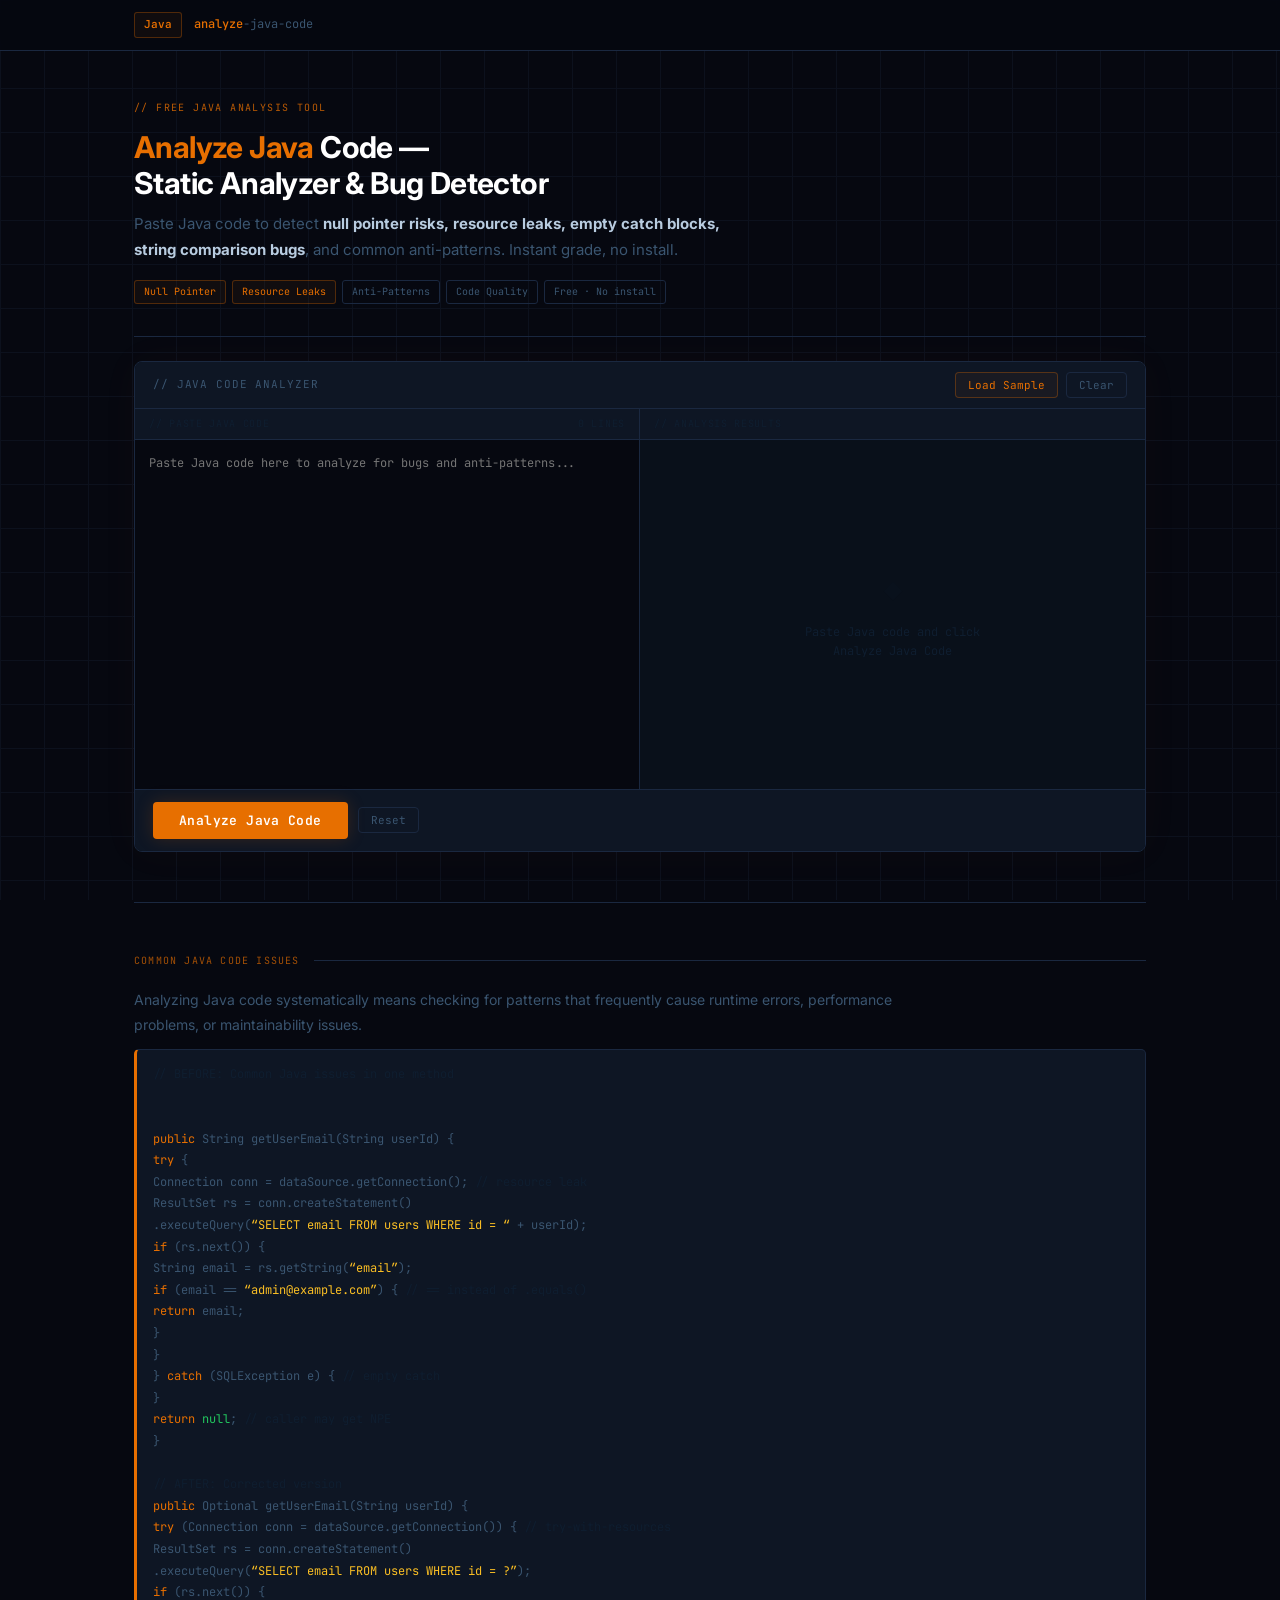
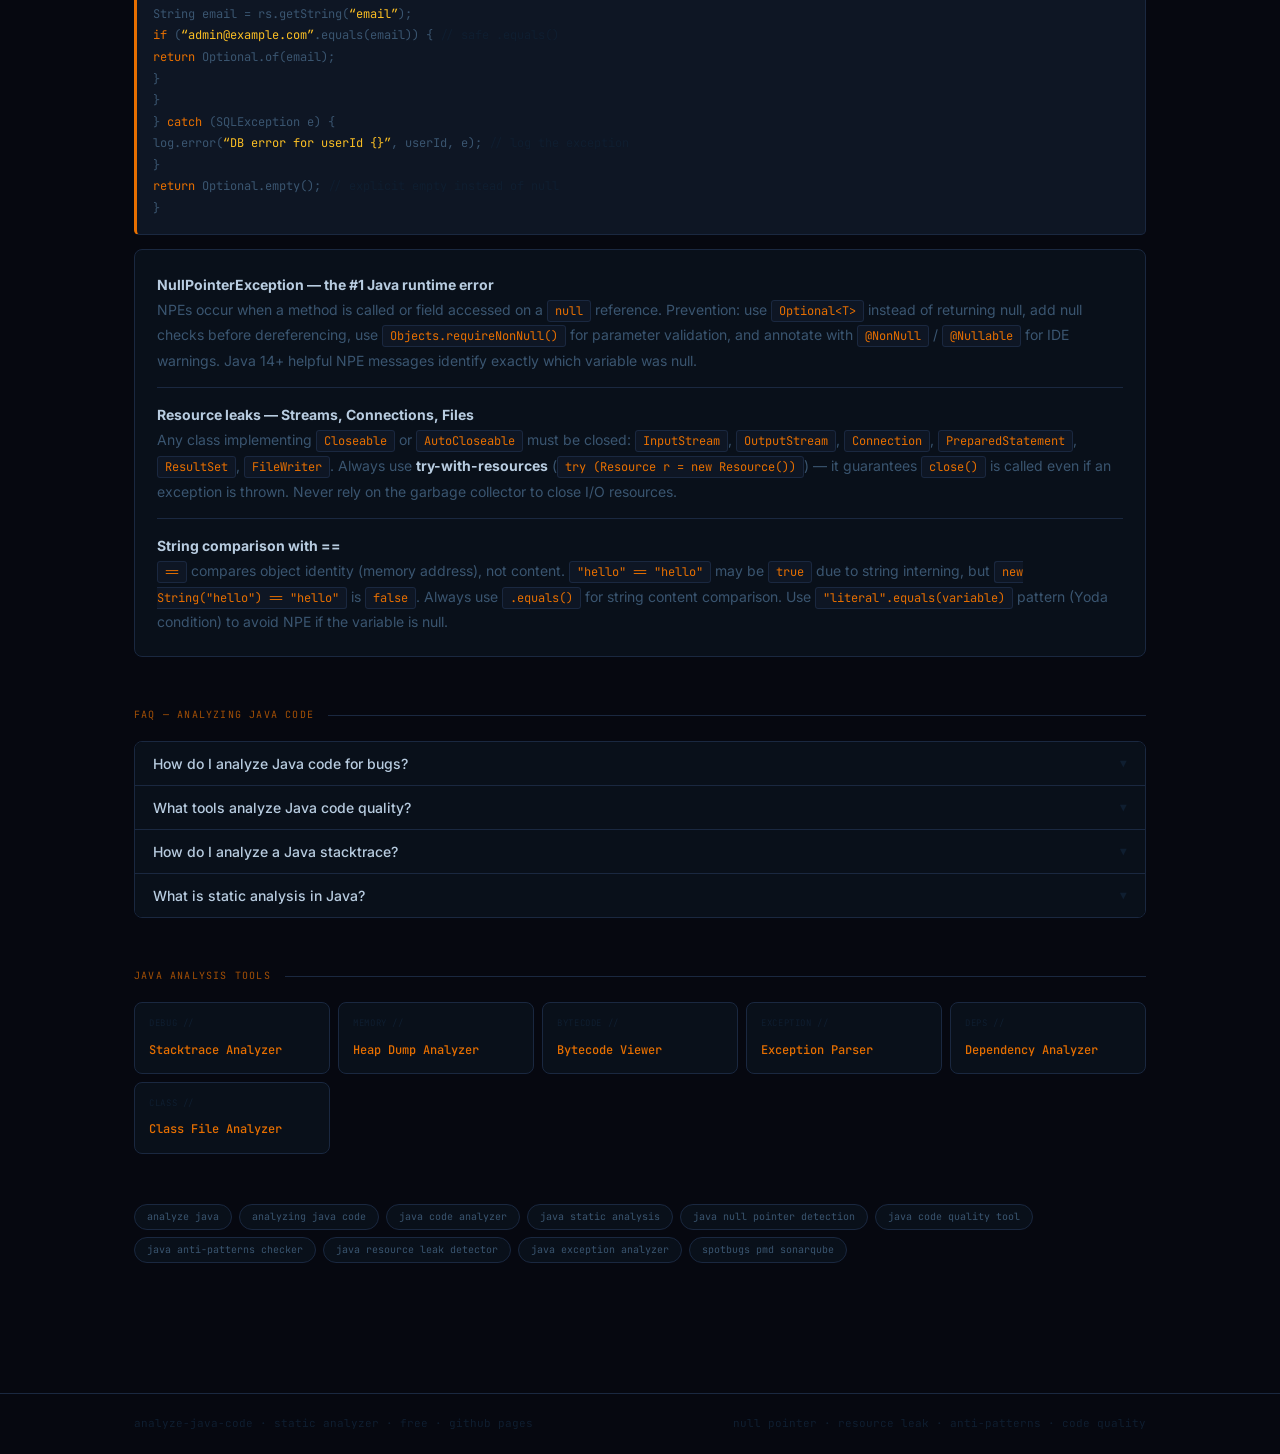
<file: index.html>
<!DOCTYPE html>

<html lang="en">
<head>
<meta charset="UTF-8">
<meta name="viewport" content="width=device-width, initial-scale=1.0">
<meta name="google-site-verification" content="PkLa_ViOo6FAHpvh8SacceMb95o9tePRdrqLNBz9X1M" />
<meta name="robots" content="index, follow">

<title>Analyze Java Code – Free Java Static Code Analyzer &amp; Debugger Tool</title>

<meta name="description" content="Free Java code analyzer. Paste Java code to detect null pointer risks, resource leaks, common anti-patterns, missing exception handling, and code quality issues. Instant analysis, no install required.">

<meta name="keywords" content="analyze java, analyzing java code, java code analyzer, java static analysis tool, java code quality checker, java null pointer detection, java anti-patterns, java code review tool, java exception analyzer, java stacktrace analyzer">

<link rel="canonical" href="https://franrivalbigprojects.github.io/java-core-tools/">

<meta property="og:title" content="Analyze Java Code – Free Java Static Analyzer">
<meta property="og:description" content="Paste Java code to detect null pointer risks, resource leaks, missing exception handling, and anti-patterns. Free, no install.">
<meta property="og:type" content="website">

<link rel="preconnect" href="https://fonts.googleapis.com">
<link rel="preconnect" href="https://fonts.gstatic.com" crossorigin>
<link href="https://fonts.googleapis.com/css2?family=JetBrains+Mono:wght@400;500;600&family=Inter:wght@400;500;600;700&display=swap" rel="stylesheet">

<style>
:root {
  --bg: #060810;
  --surface: #09101a;
  --surface2: #0e1624;
  --border: #141e30;
  --border2: #1a2840;
  --java: #e76f00;
  --java-dim: rgba(231,111,0,0.12);
  --java-dim2: rgba(231,111,0,0.05);
  --java-glow: rgba(231,111,0,0.18);
  --green: #22c55e;
  --green-dim: rgba(34,197,94,0.1);
  --green-dim2: rgba(34,197,94,0.05);
  --red: #f87171;
  --red-dim: rgba(248,113,113,0.1);
  --yellow: #fbbf24;
  --yellow-dim: rgba(251,191,36,0.08);
  --blue: #60a5fa;
  --blue-dim: rgba(96,165,250,0.08);
  --text: #b8cce0;
  --text-muted: #3a5570;
  --text-dim: #0f1e30;
  --mono: 'JetBrains Mono', monospace;
  --sans: 'Inter', sans-serif;
  --r: 8px;
}

* { box-sizing: border-box; margin: 0; padding: 0; }

body {
  font-family: var(--sans);
  background: var(--bg);
  color: var(--text);
  min-height: 100vh;
  line-height: 1.6;
}

body::after {
  content: "";
  position: fixed;
  inset: 0;
  background-image:
    linear-gradient(var(--border) 1px, transparent 1px),
    linear-gradient(90deg, var(--border) 1px, transparent 1px);
  background-size: 44px 44px;
  opacity: 0.45;
  pointer-events: none;
  z-index: 0;
}

header {
  border-bottom: 1px solid var(--border2);
  position: sticky;
  top: 0;
  z-index: 100;
  background: rgba(6,8,16,0.96);
  backdrop-filter: blur(12px);
}

.header-inner {
  max-width: 1060px;
  margin: 0 auto;
  padding: 0 24px;
  height: 50px;
  display: flex;
  align-items: center;
  gap: 12px;
  position: relative;
  z-index: 1;
}

.logo-pill {
  font-family: var(--mono);
  font-size: 11px;
  font-weight: 600;
  color: var(--java);
  background: var(--java-dim2);
  border: 1px solid rgba(231,111,0,0.3);
  border-radius: 3px;
  padding: 3px 9px;
}

.logo-text {
  font-family: var(--mono);
  font-size: 12px;
  color: var(--text-muted);
}

.logo-text strong { color: var(--java); font-weight: 500; }

.wrapper {
  max-width: 1060px;
  margin: 0 auto;
  padding: 0 24px 80px;
  position: relative;
  z-index: 1;
}

/* HERO */
.hero {
  padding: 48px 0 32px;
  border-bottom: 1px solid var(--border2);
  margin-bottom: 24px;
}

.hero-eyebrow {
  font-family: var(--mono);
  font-size: 10px;
  letter-spacing: 0.14em;
  text-transform: uppercase;
  color: var(--java);
  margin-bottom: 12px;
  opacity: 0.8;
}

h1 {
  font-size: clamp(22px, 3.2vw, 30px);
  font-weight: 700;
  color: #fff;
  margin-bottom: 10px;
  letter-spacing: -0.02em;
  line-height: 1.2;
}

h1 em { font-style: normal; color: var(--java); }

.hero-sub {
  font-size: 15px;
  color: var(--text-muted);
  max-width: 620px;
  line-height: 1.75;
  margin-bottom: 16px;
}

.hero-sub strong { color: var(--text); }

.pill-row { display: flex; flex-wrap: wrap; gap: 6px; }

.pill {
  font-family: var(--mono);
  font-size: 10px;
  padding: 3px 9px;
  border-radius: 3px;
  border: 1px solid;
}

.pill-j  { color: var(--java); background: var(--java-dim2); border-color: rgba(231,111,0,0.3); }
.pill-dim { color: var(--text-muted); border-color: var(--border2); }

/* TOOL */
.tool-shell {
  background: var(--surface);
  border: 1px solid var(--border2);
  border-radius: var(--r);
  overflow: hidden;
  margin-bottom: 18px;
  box-shadow: 0 0 40px rgba(231,111,0,0.04);
}

.tool-topbar {
  background: var(--surface2);
  border-bottom: 1px solid var(--border2);
  padding: 10px 18px;
  display: flex;
  align-items: center;
  justify-content: space-between;
  flex-wrap: wrap;
  gap: 8px;
}

.topbar-label {
  font-family: var(--mono);
  font-size: 11px;
  color: var(--text-muted);
  text-transform: uppercase;
  letter-spacing: 0.08em;
}

.btn-sm {
  font-family: var(--mono);
  font-size: 11px;
  padding: 5px 12px;
  border-radius: 4px;
  cursor: pointer;
  border: 1px solid;
  transition: opacity 0.15s;
  background: transparent;
}

.btn-sm:hover { opacity: 0.75; }
.btn-ghost { color: var(--text-muted); border-color: var(--border2); }
.btn-java  { color: var(--java); border-color: rgba(231,111,0,0.3); background: var(--java-dim2); }

/* SPLIT */
.editor-split {
  display: grid;
  grid-template-columns: 1fr 1fr;
  min-height: 380px;
}

.pane-left {
  border-right: 1px solid var(--border2);
  display: flex;
  flex-direction: column;
}

.pane-head {
  font-family: var(--mono);
  font-size: 10px;
  text-transform: uppercase;
  letter-spacing: 0.07em;
  color: var(--text-dim);
  padding: 7px 14px;
  border-bottom: 1px solid var(--border2);
  background: var(--surface2);
  display: flex;
  justify-content: space-between;
}

.java-textarea {
  flex: 1;
  width: 100%;
  min-height: 330px;
  padding: 14px;
  font-family: var(--mono);
  font-size: 12px;
  line-height: 1.65;
  background: var(--bg);
  border: none;
  color: var(--text);
  resize: none;
  tab-size: 4;
}

.java-textarea:focus { outline: none; }

.pane-right {
  display: flex;
  flex-direction: column;
  overflow: hidden;
}

#resultsPane {
  flex: 1;
  padding: 12px;
  overflow-y: auto;
  min-height: 330px;
}

.idle-msg {
  display: flex;
  flex-direction: column;
  align-items: center;
  justify-content: center;
  height: 100%;
  min-height: 300px;
  font-family: var(--mono);
  font-size: 12px;
  color: var(--text-dim);
  text-align: center;
  gap: 8px;
}

/* ACTION BAR */
.action-bar {
  padding: 12px 18px;
  border-top: 1px solid var(--border2);
  background: var(--surface2);
  display: flex;
  gap: 10px;
  align-items: center;
}

.btn-analyze {
  padding: 10px 26px;
  font-family: var(--mono);
  font-size: 13px;
  font-weight: 600;
  background: var(--java);
  color: #fff;
  border: none;
  border-radius: 4px;
  cursor: pointer;
  letter-spacing: 0.03em;
  transition: opacity 0.15s, box-shadow 0.15s;
  box-shadow: 0 0 18px var(--java-glow);
}

.btn-analyze:hover { opacity: 0.87; box-shadow: 0 0 26px rgba(231,111,0,0.32); }

/* SCORE */
.score-banner {
  display: flex;
  align-items: center;
  gap: 14px;
  background: var(--bg);
  border: 1px solid var(--border2);
  border-radius: var(--r);
  padding: 12px 14px;
  margin-bottom: 10px;
}

.score-grade {
  font-family: var(--mono);
  font-size: 28px;
  font-weight: 600;
  width: 40px;
  text-align: center;
  flex-shrink: 0;
}

.score-meta strong { display: block; font-size: 13px; color: #fff; margin-bottom: 2px; }
.score-meta span   { font-family: var(--mono); font-size: 11px; color: var(--text-muted); }

.stat-chips { display: flex; gap: 6px; flex-wrap: wrap; margin-bottom: 10px; }

.sch {
  background: var(--bg);
  border: 1px solid var(--border2);
  border-radius: 4px;
  padding: 6px 10px;
  text-align: center;
  min-width: 56px;
}

.sch-num { font-family: var(--mono); font-size: 16px; font-weight: 600; line-height: 1; display: block; margin-bottom: 2px; }
.sch-lbl { font-family: var(--mono); font-size: 9px; color: var(--text-dim); text-transform: uppercase; letter-spacing: 0.07em; }

/* FINDINGS */
.finding {
  background: var(--bg);
  border: 1px solid var(--border2);
  border-left: 3px solid;
  border-radius: 0 var(--r) var(--r) 0;
  padding: 9px 12px;
  margin-bottom: 6px;
  font-family: var(--mono);
  font-size: 11px;
}

.f-error   { border-left-color: var(--red); }
.f-warning { border-left-color: var(--yellow); }
.f-info    { border-left-color: var(--blue); }
.f-pass    { border-left-color: var(--green); }

.f-head { display: flex; align-items: center; gap: 7px; margin-bottom: 3px; }

.f-badge {
  font-size: 9px;
  padding: 1px 6px;
  border-radius: 2px;
  border: 1px solid;
  text-transform: uppercase;
  letter-spacing: 0.04em;
}

.fb-error   { color: var(--red);    background: var(--red-dim);   border-color: rgba(248,113,113,0.2); }
.fb-warning { color: var(--yellow); background: var(--yellow-dim);border-color: rgba(251,191,36,0.2); }
.fb-info    { color: var(--blue);   background: var(--blue-dim);  border-color: rgba(96,165,250,0.2); }
.fb-pass    { color: var(--green);  background: var(--green-dim2);border-color: rgba(34,197,94,0.2); }

.f-title { font-weight: 600; color: var(--text); font-size: 11px; }
.f-body  { color: var(--text-muted); font-size: 11px; line-height: 1.5; }

/* SECTION */
hr.divider { border: none; border-top: 1px solid var(--border2); margin: 50px 0; }
.content-section { margin-bottom: 50px; }

.sec-head {
  display: flex;
  align-items: center;
  gap: 14px;
  margin-bottom: 18px;
}

.sec-label {
  font-family: var(--mono);
  font-size: 10px;
  text-transform: uppercase;
  letter-spacing: 0.12em;
  color: var(--java);
  white-space: nowrap;
  opacity: 0.7;
}

.sec-rule { flex: 1; height: 1px; background: var(--border2); }

p { font-size: 14px; color: var(--text-muted); line-height: 1.8; margin-bottom: 10px; max-width: 820px; }
p strong { color: var(--text); }

code {
  font-family: var(--mono);
  font-size: 12px;
  background: var(--surface2);
  color: var(--java);
  padding: 2px 7px;
  border-radius: 3px;
  border: 1px solid var(--border2);
}

.code-block {
  background: var(--surface2);
  border: 1px solid var(--border2);
  border-left: 3px solid var(--java);
  border-radius: 5px;
  padding: 14px 16px;
  font-family: var(--mono);
  font-size: 12px;
  line-height: 1.8;
  overflow-x: auto;
  white-space: pre;
  margin: 12px 0;
  color: var(--text-muted);
}

.ck { color: var(--java); }
.cs { color: var(--yellow); }
.cm { color: var(--text-dim); }
.cg { color: var(--green); }

.dense-block {
  background: var(--surface);
  border: 1px solid var(--border2);
  border-radius: var(--r);
  padding: 22px;
  margin-top: 14px;
}

.dense-block p { margin-bottom: 14px; padding-bottom: 14px; border-bottom: 1px solid var(--border2); max-width: none; }
.dense-block p:last-child { margin-bottom: 0; padding-bottom: 0; border-bottom: none; }

.faq-list {
  margin-top: 14px;
  border: 1px solid var(--border2);
  border-radius: var(--r);
  overflow: hidden;
}

.faq-item { border-bottom: 1px solid var(--border2); }
.faq-item:last-child { border-bottom: none; }

.faq-q {
  width: 100%;
  text-align: left;
  background: var(--surface);
  border: none;
  padding: 13px 18px;
  font-size: 14px;
  font-weight: 500;
  color: var(--text);
  font-family: var(--sans);
  cursor: pointer;
  display: flex;
  justify-content: space-between;
  align-items: center;
  gap: 12px;
  transition: background 0.15s;
}

.faq-q:hover { background: var(--java-dim2); }
.faq-arrow { font-family: var(--mono); font-size: 11px; color: var(--text-dim); transition: transform 0.2s; flex-shrink: 0; }
.faq-item.open .faq-arrow { transform: rotate(180deg); }

.faq-a {
  display: none;
  padding: 0 18px 13px;
  font-size: 13px;
  color: var(--text-muted);
  line-height: 1.75;
  border-top: 1px solid var(--border2);
  background: var(--bg);
}

.faq-item.open .faq-a { display: block; }
.faq-a code { color: var(--java); background: var(--java-dim2); }

.tools-grid {
  display: grid;
  grid-template-columns: repeat(auto-fill, minmax(180px, 1fr));
  gap: 8px;
  margin-top: 12px;
}

.tg-card {
  background: var(--surface);
  border: 1px solid var(--border2);
  border-radius: var(--r);
  padding: 12px 14px;
  text-decoration: none;
  display: block;
  transition: border-color 0.15s;
}

.tg-card:hover { border-color: rgba(231,111,0,0.3); }
.tg-eye  { font-family: var(--mono); font-size: 9px; color: var(--text-dim); text-transform: uppercase; letter-spacing: 0.07em; margin-bottom: 4px; }
.tg-name { font-family: var(--mono); font-size: 12px; color: var(--java); font-weight: 500; }

.tag-cloud { display: flex; flex-wrap: wrap; gap: 7px; margin-bottom: 50px; }

.tag {
  font-family: var(--mono);
  font-size: 10px;
  color: var(--text-muted);
  background: var(--surface);
  border: 1px solid var(--border2);
  border-radius: 100px;
  padding: 4px 12px;
  cursor: default;
  transition: color 0.15s, border-color 0.15s;
}

.tag:hover { color: var(--java); border-color: rgba(231,111,0,0.3); }

footer { border-top: 1px solid var(--border2); padding: 20px 0; position: relative; z-index: 1; }

.footer-inner {
  max-width: 1060px;
  margin: 0 auto;
  padding: 0 24px;
  display: flex;
  justify-content: space-between;
  align-items: center;
  flex-wrap: wrap;
  gap: 8px;
}

footer p { font-family: var(--mono); font-size: 11px; color: var(--text-dim); margin: 0; }

@media (max-width: 640px) {
  .editor-split { grid-template-columns: 1fr; }
  .pane-left    { border-right: none; border-bottom: 1px solid var(--border2); }
}
</style>

<script type="application/ld+json">
{
  "@context": "https://schema.org",
  "@type": "SoftwareApplication",
  "name": "Java Code Analyzer",
  "applicationCategory": "DeveloperApplication",
  "operatingSystem": "Web",
  "offers": { "@type": "Offer", "price": "0", "priceCurrency": "USD" },
  "description": "Free Java code analyzer. Paste Java code to detect null pointer risks, resource leaks, missing exception handling, empty catch blocks, string comparison issues, and common Java anti-patterns. Instant analysis, no install required.",
  "featureList": "Null pointer risk detection, resource leak detection, empty catch block, string comparison issues, magic numbers, raw types, exception handling, code quality score"
}
</script>

<script type="application/ld+json">
{
  "@context": "https://schema.org",
  "@type": "FAQPage",
  "mainEntity": [
    {
      "@type": "Question",
      "name": "How do I analyze Java code for bugs?",
      "acceptedAnswer": {
        "@type": "Answer",
        "text": "Paste your Java code into the analyzer above and click Analyze Java Code. The tool checks for common issues: null pointer risks (calling methods without null checks), resource leaks (streams/connections opened without try-with-resources), empty catch blocks that swallow exceptions, string comparison using == instead of .equals(), raw types (ArrayList instead of ArrayList<T>), and magic numbers. For deeper analysis, use SpotBugs, PMD, or SonarQube."
      }
    },
    {
      "@type": "Question",
      "name": "What are the most common Java code quality issues?",
      "acceptedAnswer": {
        "@type": "Answer",
        "text": "Most common Java issues: (1) NullPointerException risk from missing null checks. (2) Resource leaks from Streams, Connections, or Files not closed in finally or try-with-resources. (3) Empty catch blocks that silently swallow exceptions. (4) String comparison with == instead of .equals(). (5) Raw types (using ArrayList without generic parameter). (6) Checked exceptions caught and ignored. (7) Mutable public fields. (8) Not overriding both hashCode() and equals()."
      }
    }
  ]
}
</script>

</head>

<body>
<header>
  <div class="header-inner">
    <span class="logo-pill">Java</span>
    <span class="logo-text"><strong>analyze</strong>-java-code</span>
  </div>
</header>

<div class="wrapper">

  <section class="hero">
    <p class="hero-eyebrow">// Free Java Analysis Tool</p>
    <h1><em>Analyze Java</em> Code —<br>Static Analyzer &amp; Bug Detector</h1>
    <p class="hero-sub">
      Paste Java code to detect <strong>null pointer risks, resource leaks, empty catch blocks, string comparison bugs</strong>, and common anti-patterns. Instant grade, no install.
    </p>
    <div class="pill-row">
      <span class="pill pill-j">Null Pointer</span>
      <span class="pill pill-j">Resource Leaks</span>
      <span class="pill pill-dim">Anti-Patterns</span>
      <span class="pill pill-dim">Code Quality</span>
      <span class="pill pill-dim">Free · No install</span>
    </div>
  </section>

  <!-- TOOL -->

  <div class="tool-shell">
    <div class="tool-topbar">
      <span class="topbar-label">// Java Code Analyzer</span>
      <div style="display:flex;gap:8px;">
        <button class="btn-sm btn-java" id="sampleBtn">Load Sample</button>
        <button class="btn-sm btn-ghost" id="clearBtn">Clear</button>
      </div>
    </div>


<div class="editor-split">
  <div class="pane-left">
    <div class="pane-head">
      <span>// Paste Java code</span>
      <span id="lineCount">0 lines</span>
    </div>
    <textarea class="java-textarea" id="javaInput" spellcheck="false"></textarea>
  </div>
  <div class="pane-right">
    <div class="pane-head"><span>// Analysis results</span></div>
    <div id="resultsPane">
      <div class="idle-msg">
        <span style="font-size:30px;opacity:0.1;">&#9670;</span>
        <span>Paste Java code and click<br>Analyze Java Code</span>
      </div>
    </div>
  </div>
</div>

<div class="action-bar">
  <button class="btn-analyze" id="analyzeBtn">Analyze Java Code</button>
  <button class="btn-sm btn-ghost" id="clearBtn2">Reset</button>
  <span id="statusMsg" style="font-family:var(--mono);font-size:11px;color:var(--text-dim);"></span>
</div>


  </div>

  <hr class="divider">

  <!-- GUIDE -->

  <section class="content-section">
    <div class="sec-head">
      <span class="sec-label">Common Java code issues</span>
      <span class="sec-rule"></span>
    </div>
    <p>Analyzing Java code systematically means checking for patterns that frequently cause runtime errors, performance problems, or maintainability issues.</p>


<div class="code-block"><span class="cm">// BEFORE: Common Java issues in one method</span>


<span class="ck">public</span> String getUserEmail(String userId) {
<span class="ck">try</span> {
Connection conn = dataSource.getConnection(); <span class="cm">// resource leak</span>
ResultSet rs = conn.createStatement()
.executeQuery(<span class="cs">“SELECT email FROM users WHERE id = “</span> + userId);
<span class="ck">if</span> (rs.next()) {
String email = rs.getString(<span class="cs">“email”</span>);
<span class="ck">if</span> (email == <span class="cs">“admin@example.com”</span>) { <span class="cm">// == instead of .equals()</span>
<span class="ck">return</span> email;
}
}
} <span class="ck">catch</span> (SQLException e) { <span class="cm">// empty catch</span>
}
<span class="ck">return</span> <span class="cg">null</span>; <span class="cm">// caller may get NPE</span>
}

<span class="cm">// AFTER: Corrected version</span>
<span class="ck">public</span> Optional<String> getUserEmail(String userId) {
<span class="ck">try</span> (Connection conn = dataSource.getConnection()) { <span class="cm">// try-with-resources</span>
ResultSet rs = conn.createStatement()
.executeQuery(<span class="cs">“SELECT email FROM users WHERE id = ?”</span>);
<span class="ck">if</span> (rs.next()) {
String email = rs.getString(<span class="cs">“email”</span>);
<span class="ck">if</span> (<span class="cs">“admin@example.com”</span>.equals(email)) { <span class="cm">// safe .equals()</span>
<span class="ck">return</span> Optional.of(email);
}
}
} <span class="ck">catch</span> (SQLException e) {
log.error(<span class="cs">“DB error for userId {}”</span>, userId, e); <span class="cm">// log the exception</span>
}
<span class="ck">return</span> Optional.empty(); <span class="cm">// explicit empty instead of null</span>
}</div>


<div class="dense-block">
  <p><strong>NullPointerException — the #1 Java runtime error</strong><br>
  NPEs occur when a method is called or field accessed on a <code>null</code> reference. Prevention: use <code>Optional&lt;T&gt;</code> instead of returning null, add null checks before dereferencing, use <code>Objects.requireNonNull()</code> for parameter validation, and annotate with <code>@NonNull</code> / <code>@Nullable</code> for IDE warnings. Java 14+ helpful NPE messages identify exactly which variable was null.</p>
  <p><strong>Resource leaks — Streams, Connections, Files</strong><br>
  Any class implementing <code>Closeable</code> or <code>AutoCloseable</code> must be closed: <code>InputStream</code>, <code>OutputStream</code>, <code>Connection</code>, <code>PreparedStatement</code>, <code>ResultSet</code>, <code>FileWriter</code>. Always use <strong>try-with-resources</strong> (<code>try (Resource r = new Resource())</code>) — it guarantees <code>close()</code> is called even if an exception is thrown. Never rely on the garbage collector to close I/O resources.</p>
  <p><strong>String comparison with ==</strong><br>
  <code>==</code> compares object identity (memory address), not content. <code>"hello" == "hello"</code> may be <code>true</code> due to string interning, but <code>new String("hello") == "hello"</code> is <code>false</code>. Always use <code>.equals()</code> for string content comparison. Use <code>"literal".equals(variable)</code> pattern (Yoda condition) to avoid NPE if the variable is null.</p>
</div>

  </section>

  <!-- FAQ -->

  <section class="content-section">
    <div class="sec-head">
      <span class="sec-label">FAQ — Analyzing Java code</span>
      <span class="sec-rule"></span>
    </div>
    <div class="faq-list">
      <div class="faq-item">
        <button class="faq-q" onclick="toggleFaq(this)">How do I analyze Java code for bugs?<span class="faq-arrow">&#9660;</span></button>
        <div class="faq-a">Paste Java code into the analyzer above. The tool checks for: null pointer risks (methods called without null checks), resource leaks (streams not in try-with-resources), empty catch blocks, string comparison with == instead of .equals(), raw types, and magic numbers. For production code, combine with IDE static analysis (IntelliJ inspections, Eclipse warnings), <strong>SpotBugs</strong>, <strong>PMD</strong>, or <strong>SonarQube</strong>.</div>
      </div>
      <div class="faq-item">
        <button class="faq-q" onclick="toggleFaq(this)">What tools analyze Java code quality?<span class="faq-arrow">&#9660;</span></button>
        <div class="faq-a"><strong>SpotBugs</strong> — detects bug patterns (null dereferences, resource leaks, incorrect thread usage). <strong>PMD</strong> — enforces coding standards, detects copy-paste code. <strong>Checkstyle</strong> — code formatting and style rules. <strong>SonarQube/SonarLint</strong> — comprehensive quality platform with security rules. <strong>IntelliJ IDEA</strong> built-in inspections — real-time analysis. <strong>Error Prone</strong> (Google) — compile-time bug detection as an annotation processor. This tool provides quick pattern-based analysis without any setup.</div>
      </div>
      <div class="faq-item">
        <button class="faq-q" onclick="toggleFaq(this)">How do I analyze a Java stacktrace?<span class="faq-arrow">&#9660;</span></button>
        <div class="faq-a">Read from top to bottom: the first line shows the exception type and message. Lines starting with "at" show the call stack from most recent (top) to oldest (bottom). Find the first line referencing your code (not JDK/library code) — that's where the error originated. The format is <code>at package.ClassName.methodName(FileName.java:lineNumber)</code>. For chained exceptions, look for "Caused by:" lines which show the root cause. Use the stacktrace analyzer subpage for detailed parsing.</div>
      </div>
      <div class="faq-item">
        <button class="faq-q" onclick="toggleFaq(this)">What is static analysis in Java?<span class="faq-arrow">&#9660;</span></button>
        <div class="faq-a">Static analysis examines Java source code or bytecode without executing it, looking for patterns that indicate bugs, security vulnerabilities, or style violations. It differs from runtime analysis (profilers, heap dump analysis) which requires running the program. Tools like SpotBugs analyze bytecode; PMD and Checkstyle analyze source code. This analyzer uses pattern matching on source code text — a lightweight form of static analysis. Full static analysis requires a complete parse tree (AST).</div>
      </div>
    </div>
  </section>

  <!-- TOOLS -->

  <section class="content-section">
    <div class="sec-head">
      <span class="sec-label">Java analysis tools</span>
      <span class="sec-rule"></span>
    </div>
    <div class="tools-grid">
      <a href="java_stacktrace_analyzer/" class="tg-card"><p class="tg-eye">debug //</p><span class="tg-name">Stacktrace Analyzer</span></a>
      <a href="java_heap_dump_analyzer/" class="tg-card"><p class="tg-eye">memory //</p><span class="tg-name">Heap Dump Analyzer</span></a>
      <a href="java_bytecode_viewer/" class="tg-card"><p class="tg-eye">bytecode //</p><span class="tg-name">Bytecode Viewer</span></a>
      <a href="java_exception_parser/" class="tg-card"><p class="tg-eye">exception //</p><span class="tg-name">Exception Parser</span></a>
      <a href="java_dependency_analyzer/" class="tg-card"><p class="tg-eye">deps //</p><span class="tg-name">Dependency Analyzer</span></a>
      <a href="java_class_file_analyzer/" class="tg-card"><p class="tg-eye">class //</p><span class="tg-name">Class File Analyzer</span></a>
    </div>
  </section>

  <div class="tag-cloud">
    <span class="tag">analyze java</span>
    <span class="tag">analyzing java code</span>
    <span class="tag">java code analyzer</span>
    <span class="tag">java static analysis</span>
    <span class="tag">java null pointer detection</span>
    <span class="tag">java code quality tool</span>
    <span class="tag">java anti-patterns checker</span>
    <span class="tag">java resource leak detector</span>
    <span class="tag">java exception analyzer</span>
    <span class="tag">spotbugs pmd sonarqube</span>
  </div>

</div>

<footer>
  <div class="footer-inner">
    <p>analyze-java-code &middot; static analyzer &middot; free &middot; github pages</p>
    <p>null pointer &middot; resource leak &middot; anti-patterns &middot; code quality</p>
  </div>
</footer>

<script>
// ─── ANALYSIS RULES ───
var RULES = [
  {
    id: 'null_deref',
    level: 'error',
    title: 'Potential NullPointerException',
    check: function(code) {
      var lines = code.split('\n');
      var hits = [];
      lines.forEach(function(line, i) {
        var t = line.trim();
        if (/\w+\.\w+\(/.test(t) && !/\/\//.test(t.substring(0, t.search(/\w+\.\w+\(/)))) {
          if (/=\s*null\b/.test(lines.slice(Math.max(0, i - 6), i).join('\n')) ||
              /return null/.test(lines.slice(0, i).join('\n'))) {
            hits.push(i + 1);
          }
        }
      });
      return hits.length > 0
        ? 'Possible null dereference detected near line(s) ' + hits.slice(0, 3).join(', ') + '. Use Optional<T> or null checks before method calls.'
        : null;
    }
  },
  {
    id: 'empty_catch',
    level: 'error',
    title: 'Empty catch block — exception swallowed',
    check: function(code) {
      return /catch\s*\([^)]+\)\s*\{[\s\n]*\}/.test(code)
        ? 'Empty catch block found. Silently ignoring exceptions hides bugs. At minimum log the exception: log.error("msg", e) or throw new RuntimeException(e).'
        : null;
    }
  },
  {
    id: 'string_eq',
    level: 'error',
    title: 'String comparison with == (use .equals())',
    check: function(code) {
      if (/==\s*"[^"]*"/.test(code) || /"[^"]*"\s*==/.test(code) ||
          /!=\s*"[^"]*"/.test(code)) {
        return 'String compared with == or != found. Use .equals() for content comparison. "literal".equals(variable) avoids NPE if variable is null.';
      }
      return null;
    }
  },
  {
    id: 'resource_leak',
    level: 'error',
    title: 'Potential resource leak — use try-with-resources',
    check: function(code) {
      var hasResource = /new\s+(FileInputStream|FileOutputStream|BufferedReader|BufferedWriter|InputStreamReader|OutputStreamWriter|FileReader|FileWriter|Connection|Statement|PreparedStatement|ResultSet|Socket|ServerSocket|HttpURLConnection|ZipInputStream|GZIPInputStream)\s*\(/.test(code);
      var hasTwr = /try\s*\(/.test(code);
      if (hasResource && !hasTwr) {
        return 'Closeable resource created without try-with-resources. Wrap in try (Resource r = new Resource()) { } to guarantee close() is called even on exceptions.';
      }
      return null;
    }
  },
  {
    id: 'raw_types',
    level: 'warning',
    title: 'Raw type usage detected',
    check: function(code) {
      if (/\b(ArrayList|HashMap|HashSet|LinkedList|TreeMap|TreeSet|LinkedHashMap|List|Map|Set|Collection|Iterator|Comparator|Optional)\s+\w+\s*=/.test(code) &&
          !/\b(ArrayList|HashMap|HashSet|LinkedList|TreeMap|TreeSet|LinkedHashMap|List|Map|Set|Collection|Iterator|Comparator|Optional)\s*</.test(code)) {
        return 'Raw type usage detected. Use parameterized types: ArrayList<String> instead of ArrayList. Raw types bypass generic type checking.';
      }
      return null;
    }
  },
  {
    id: 'print_debug',
    level: 'warning',
    title: 'System.out.println in production code',
    check: function(code) {
      var count = (code.match(/System\.out\.print/g) || []).length;
      if (count > 0) {
        return count + ' System.out.print call(s) found. Use a logging framework (SLF4J, Log4j2, java.util.logging) instead of stdout for production code.';
      }
      return null;
    }
  },
  {
    id: 'magic_numbers',
    level: 'warning',
    title: 'Magic numbers detected',
    check: function(code) {
      var lines = code.split('\n');
      var hits = 0;
      lines.forEach(function(line) {
        var t = line.trim();
        if (!t.startsWith('//') && !t.startsWith('*')) {
          var nums = t.match(/[^a-zA-Z0-9_.]\d{2,}[^a-zA-Z0-9_.]/g);
          if (nums && nums.length > 0) hits++;
        }
      });
      if (hits >= 3) {
        return hits + ' line(s) with numeric literals. Consider extracting to named constants: private static final int MAX_RETRY = 3;';
      }
      return null;
    }
  },
  {
    id: 'catch_exception',
    level: 'warning',
    title: 'Catching generic Exception or Throwable',
    check: function(code) {
      if (/catch\s*\(\s*(Exception|Throwable)\s+/.test(code)) {
        return 'Catching Exception or Throwable is too broad and may mask unexpected errors. Catch specific exception types unless you have a good reason to catch all.';
      }
      return null;
    }
  },
  {
    id: 'todo_fixme',
    level: 'info',
    title: 'TODO / FIXME comments found',
    check: function(code) {
      var todos = (code.match(/\b(TODO|FIXME|HACK|XXX)\b/g) || []).length;
      if (todos > 0) {
        return todos + ' TODO/FIXME comment(s) found. Track these as issues — uncommitted TODOs often accumulate in production code.';
      }
      return null;
    }
  },
  {
    id: 'has_tests',
    level: 'info',
    title: 'No test annotations detected',
    check: function(code) {
      if (!/@Test\b/.test(code) && !/@ParameterizedTest/.test(code) && code.length > 200) {
        return 'No @Test annotations found. Consider adding JUnit 5 tests. High-quality Java code has tests covering happy path, null inputs, and boundary conditions.';
      }
      return null;
    }
  }
];

// ─── DOM HELPERS ───
function el(tag, cls, text) {
  var e = document.createElement(tag);
  if (cls) e.className = cls;
  if (text !== undefined) e.textContent = text;
  return e;
}

function makeFinding(level, title, body) {
  var lvlMap = { error: 'f-error', warning: 'f-warning', info: 'f-info', pass: 'f-pass' };
  var bMap   = { error: 'fb-error', warning: 'fb-warning', info: 'fb-info', pass: 'fb-pass' };
  var lMap   = { error: 'ERROR', warning: 'WARNING', info: 'INFO', pass: 'PASS' };
  var card = el('div', 'finding ' + (lvlMap[level] || 'f-info'));
  var head = el('div', 'f-head');
  head.appendChild(el('span', 'f-badge ' + (bMap[level] || 'fb-info'), lMap[level] || 'INFO'));
  head.appendChild(el('span', 'f-title', title));
  card.appendChild(head);
  if (body) card.appendChild(el('div', 'f-body', body));
  return card;
}

function gradeFromFindings(errors, warnings) {
  var score = 100 - errors * 20 - warnings * 8;
  score = Math.max(5, Math.min(100, score));
  if (score >= 90) return { grade: 'A', label: 'Excellent', color: 'var(--green)' };
  if (score >= 75) return { grade: 'B', label: 'Good',      color: 'var(--blue)' };
  if (score >= 55) return { grade: 'C', label: 'Moderate',  color: 'var(--yellow)' };
  if (score >= 35) return { grade: 'D', label: 'Poor',      color: 'var(--java)' };
  return { grade: 'F', label: 'Critical issues', color: 'var(--red)' };
}

// ─── ANALYZE ───
function runAnalysis() {
  var code = document.getElementById('javaInput').value.trim();
  var status = document.getElementById('statusMsg');

  if (!code) {
    status.textContent = 'Paste Java code first.';
    status.style.color = 'var(--yellow)';
    return;
  }

  var findings = [];
  RULES.forEach(function(rule) {
    var result = rule.check(code);
    if (result) {
      findings.push({ level: rule.level, title: rule.title, body: result });
    }
  });

  var errors   = findings.filter(function(f) { return f.level === 'error'; }).length;
  var warnings = findings.filter(function(f) { return f.level === 'warning'; }).length;
  var infos    = findings.filter(function(f) { return f.level === 'info'; }).length;
  var grade    = gradeFromFindings(errors, warnings);

  if (errors === 0 && warnings === 0) {
    findings.push({ level: 'pass', title: 'No common issues detected', body: 'Code passes all pattern-based checks. For comprehensive analysis consider SpotBugs, PMD, or SonarLint.' });
  }

  var pane = document.getElementById('resultsPane');
  pane.innerHTML = '';

  // Score banner
  var banner = el('div', 'score-banner');
  banner.style.borderColor = grade.color;
  var gradeEl = el('div', 'score-grade', grade.grade);
  gradeEl.style.color = grade.color;
  var meta = el('div', 'score-meta');
  var ms = el('strong', null, 'Grade ' + grade.grade + ': ' + grade.label);
  ms.style.color = grade.color;
  meta.appendChild(ms);
  meta.appendChild(el('span', null, errors + ' error(s) · ' + warnings + ' warning(s) · ' + infos + ' info'));
  banner.appendChild(gradeEl);
  banner.appendChild(meta);
  pane.appendChild(banner);

  // Stat chips
  var chips = el('div', 'stat-chips');
  function makeChip(val, lbl, color) {
    var c = el('div', 'sch');
    var n = el('span', 'sch-num', String(val));
    n.style.color = color;
    c.appendChild(n);
    c.appendChild(el('span', 'sch-lbl', lbl));
    return c;
  }
  chips.appendChild(makeChip(errors,   'Errors',   'var(--red)'));
  chips.appendChild(makeChip(warnings, 'Warnings', 'var(--yellow)'));
  chips.appendChild(makeChip(infos,    'Info',     'var(--blue)'));
  chips.appendChild(makeChip(code.split('\n').length, 'Lines', 'var(--text-muted)'));
  pane.appendChild(chips);

  findings.forEach(function(f) {
    pane.appendChild(makeFinding(f.level, f.title, f.body));
  });

  status.textContent = errors + ' error(s), ' + warnings + ' warning(s).';
  status.style.color = errors > 0 ? 'var(--red)' : warnings > 0 ? 'var(--yellow)' : 'var(--green)';
}

// ─── SAMPLE ───
function loadSample() {
  var sample = [
    'import java.sql.*;',
    'import java.util.ArrayList;',
    '',
    'public class UserService {',
    '    ',
    '    public String getEmailById(String userId) {',
    '        // TODO: add input validation',
    '        Connection conn = null;',
    '        try {',
    '            conn = dataSource.getConnection();',
    '            Statement stmt = conn.createStatement();',
    '            ResultSet rs = stmt.executeQuery(',
    '                "SELECT email FROM users WHERE id = " + userId);',
    '            if (rs.next()) {',
    '                String email = rs.getString("email");',
    '                if (email == "admin@company.com") {',
    '                    return email;',
    '                }',
    '            }',
    '        } catch (Exception e) {',
    '            // silently ignored',
    '        }',
    '        System.out.println("User not found: " + userId);',
    '        return null;',
    '    }',
    '',
    '    public ArrayList getUserList() {',
    '        ArrayList users = new ArrayList();',
    '        // FIXME: implement this',
    '        return users;',
    '    }',
    '}'
  ].join('\n');

  document.getElementById('javaInput').value = sample;
  updateLineCount();
  runAnalysis();
}

function clearAll() {
  document.getElementById('javaInput').value = '';
  document.getElementById('lineCount').textContent = '0 lines';
  document.getElementById('statusMsg').textContent = '';
  var pane = document.getElementById('resultsPane');
  pane.innerHTML = '';
  var idle = el('div', 'idle-msg');
  var icon = el('span', null, '\u25c7');
  icon.style.fontSize = '30px';
  icon.style.opacity = '0.1';
  idle.appendChild(icon);
  idle.appendChild(el('span', null, 'Paste Java code and click\nAnalyze Java Code'));
  pane.appendChild(idle);
}

function updateLineCount() {
  var v = document.getElementById('javaInput').value;
  var lines = v ? v.split('\n').length : 0;
  document.getElementById('lineCount').textContent = lines + ' lines';
}

function toggleFaq(btn) {
  btn.parentElement.classList.toggle('open');
}

document.addEventListener('DOMContentLoaded', function() {
  document.getElementById('javaInput').placeholder = 'Paste Java code here to analyze for bugs and anti-patterns...';
  document.getElementById('analyzeBtn').addEventListener('click', runAnalysis);
  document.getElementById('sampleBtn').addEventListener('click', loadSample);
  document.getElementById('clearBtn').addEventListener('click', clearAll);
  document.getElementById('clearBtn2').addEventListener('click', clearAll);
  document.getElementById('javaInput').addEventListener('input', updateLineCount);
});
</script>

</body>
</html>
</file>
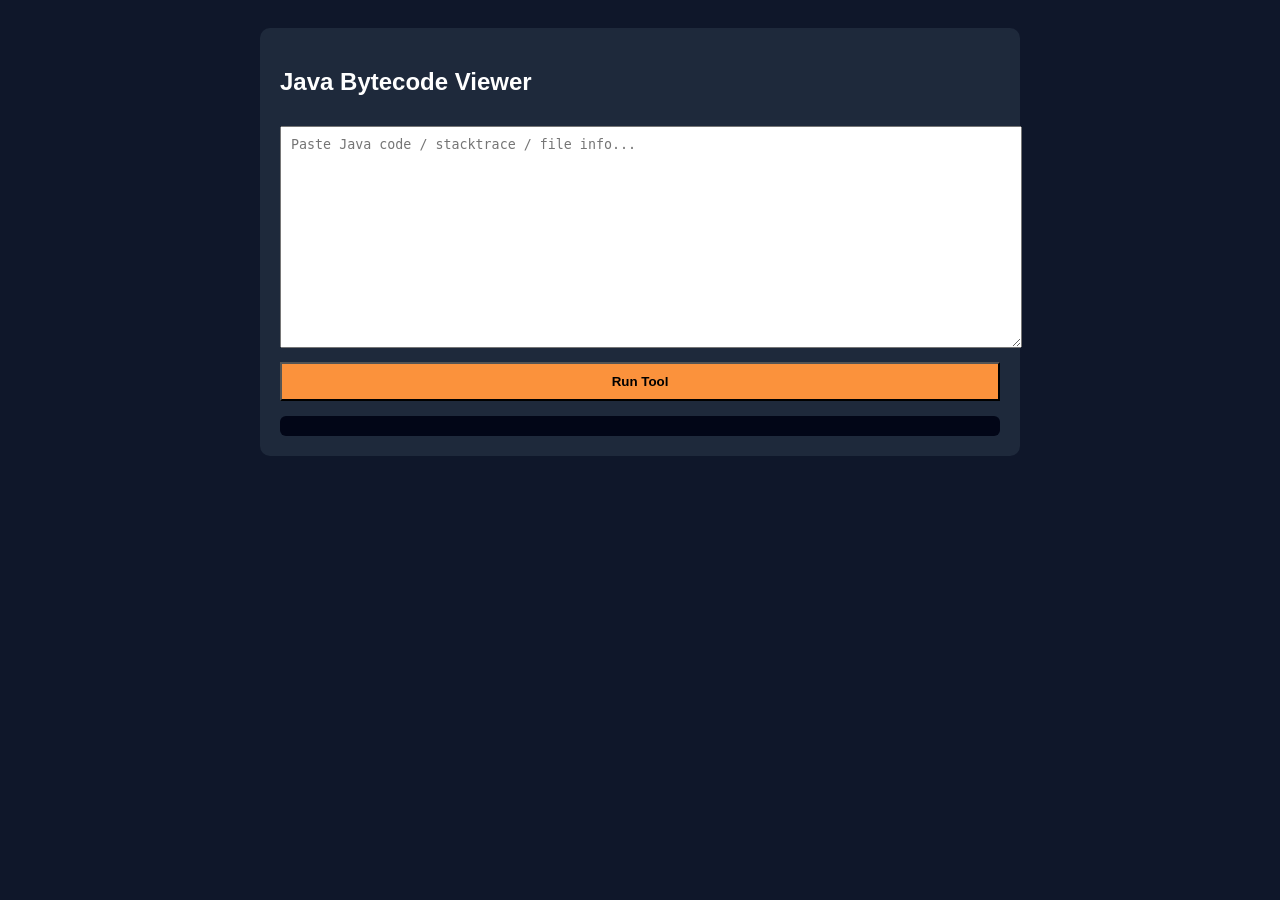
<file: java_bytecode_viewer/index.html>
<!DOCTYPE html>
<html>
<head>
<meta charset="UTF-8">
<title>java_bytecode_viewer</title>
<link rel="stylesheet" href="styles.css">
</head>
<body>
<div class="container">
<h2>Java Bytecode Viewer</h2>

<textarea id="input" placeholder="Paste Java code / stacktrace / file info..."></textarea>

<button onclick="analyze()">Run Tool</button>

<div id="result"></div>
</div>

<script src="script.js"></script>
</body>
</html>
</file>
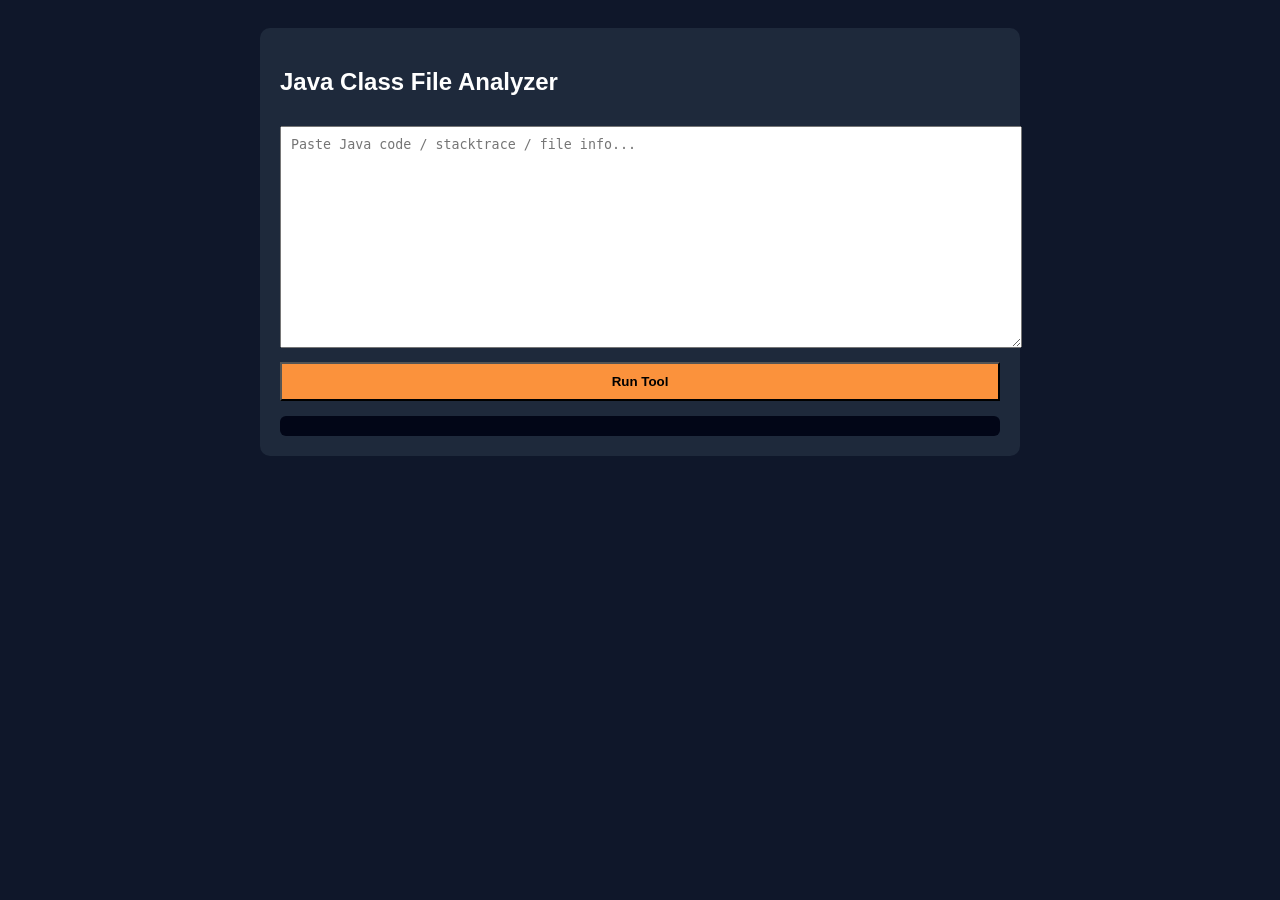
<file: java_class_file_analyzer/index.html>
<!DOCTYPE html>
<html>
<head>
<meta charset="UTF-8">
<title>java_class_file_analyzer</title>
<link rel="stylesheet" href="styles.css">
</head>
<body>
<div class="container">
<h2>Java Class File Analyzer</h2>

<textarea id="input" placeholder="Paste Java code / stacktrace / file info..."></textarea>

<button onclick="analyze()">Run Tool</button>

<div id="result"></div>
</div>

<script src="script.js"></script>
</body>
</html>
</file>
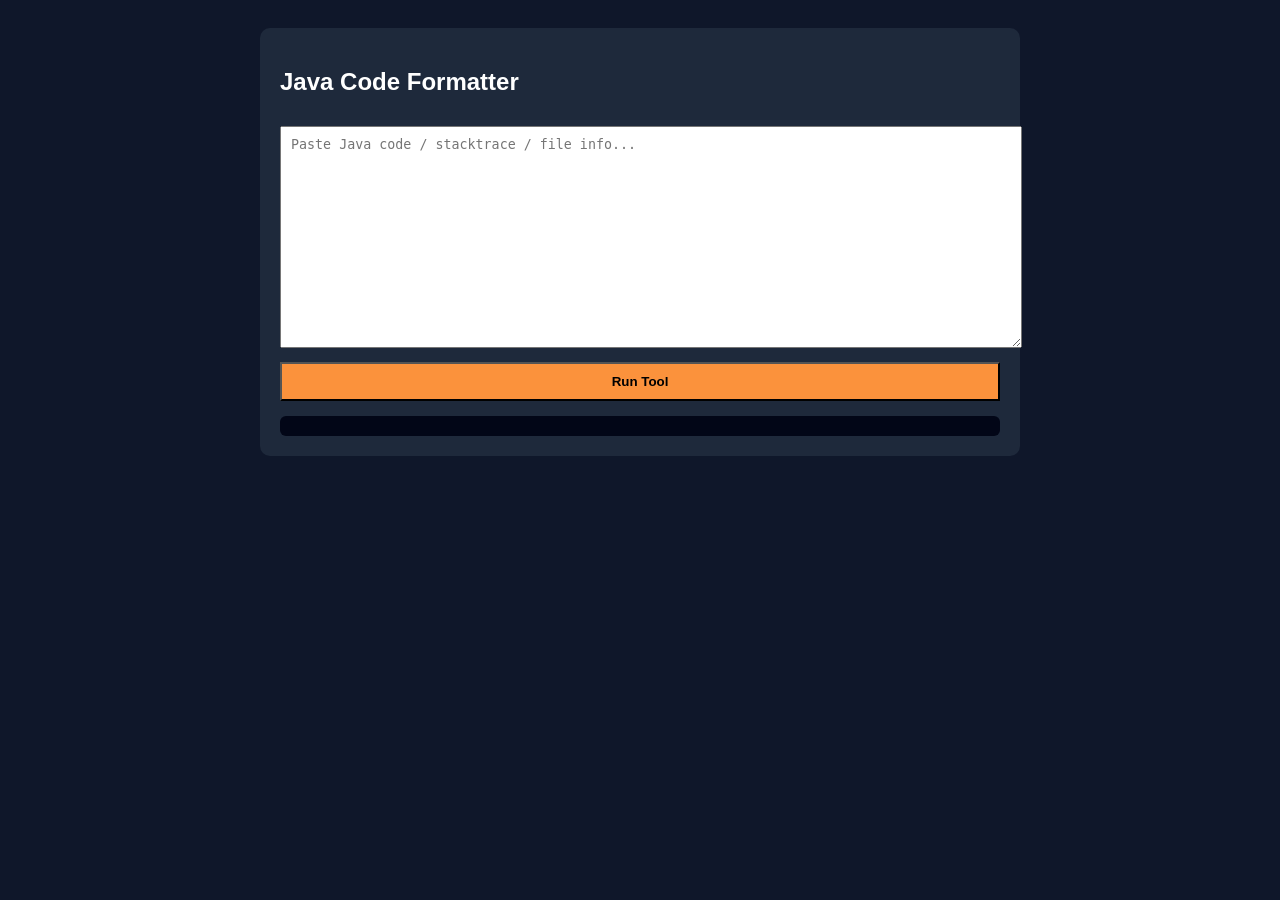
<file: java_code_formatter/index.html>
<!DOCTYPE html>
<html>
<head>
<meta charset="UTF-8">
<title>java_code_formatter</title>
<link rel="stylesheet" href="styles.css">
</head>
<body>
<div class="container">
<h2>Java Code Formatter</h2>

<textarea id="input" placeholder="Paste Java code / stacktrace / file info..."></textarea>

<button onclick="analyze()">Run Tool</button>

<div id="result"></div>
</div>

<script src="script.js"></script>
</body>
</html>
</file>
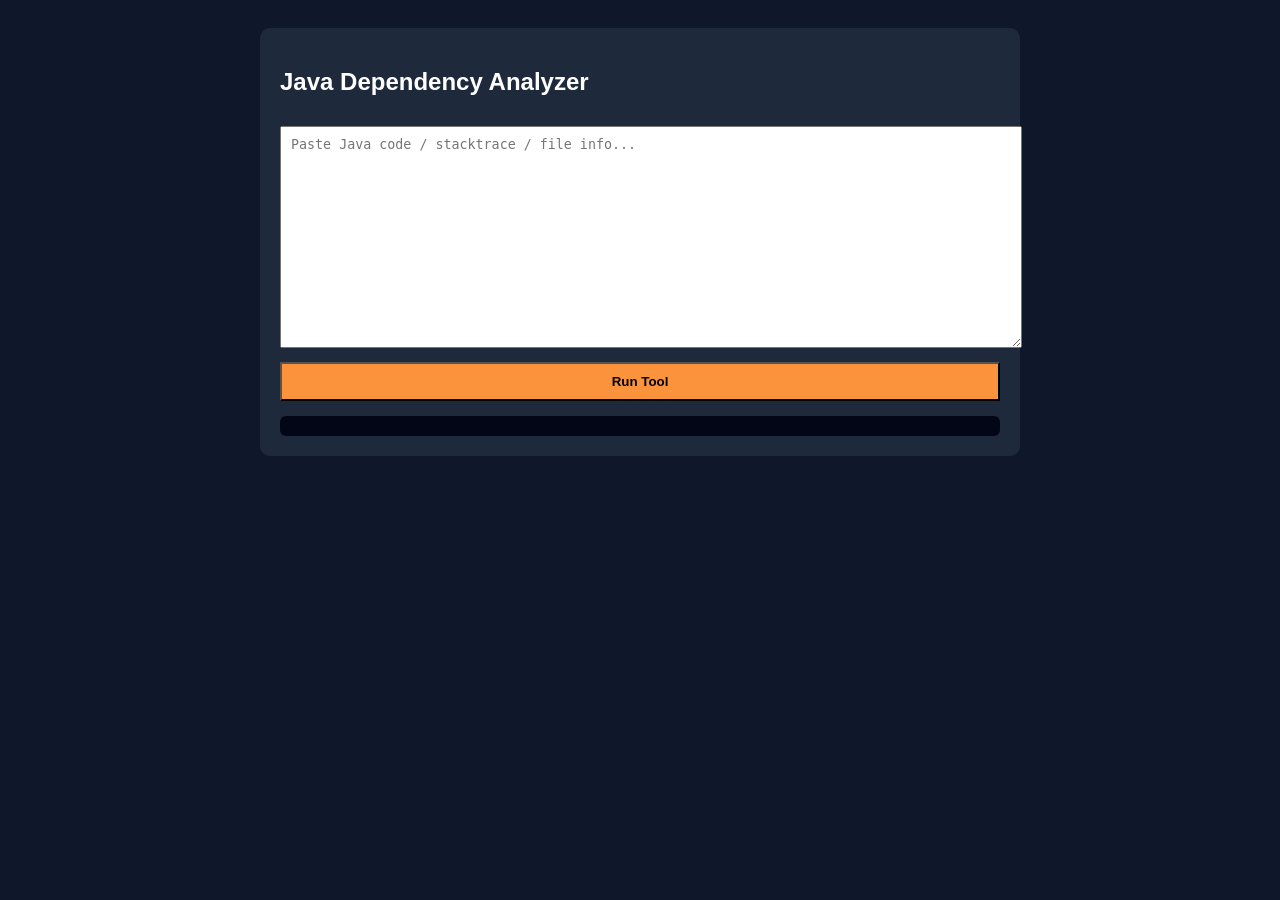
<file: java_dependency_analyzer/index.html>
<!DOCTYPE html>
<html>
<head>
<meta charset="UTF-8">
<title>java_dependency_analyzer</title>
<link rel="stylesheet" href="styles.css">
</head>
<body>
<div class="container">
<h2>Java Dependency Analyzer</h2>

<textarea id="input" placeholder="Paste Java code / stacktrace / file info..."></textarea>

<button onclick="analyze()">Run Tool</button>

<div id="result"></div>
</div>

<script src="script.js"></script>
</body>
</html>
</file>
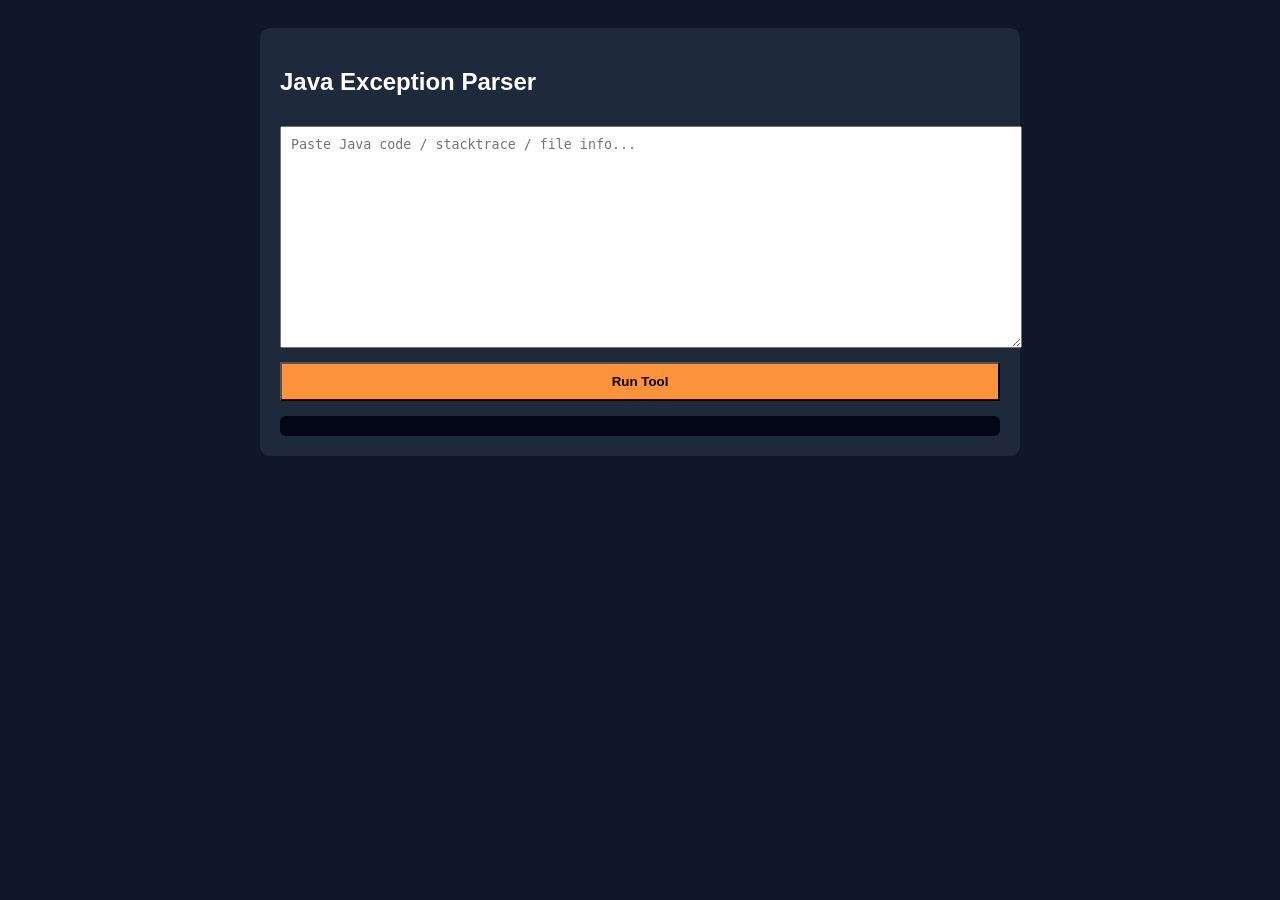
<file: java_exception_parser/index.html>
<!DOCTYPE html>
<html>
<head>
<meta charset="UTF-8">
<title>java_exception_parser</title>
<link rel="stylesheet" href="styles.css">
</head>
<body>
<div class="container">
<h2>Java Exception Parser</h2>

<textarea id="input" placeholder="Paste Java code / stacktrace / file info..."></textarea>

<button onclick="analyze()">Run Tool</button>

<div id="result"></div>
</div>

<script src="script.js"></script>
</body>
</html>
</file>
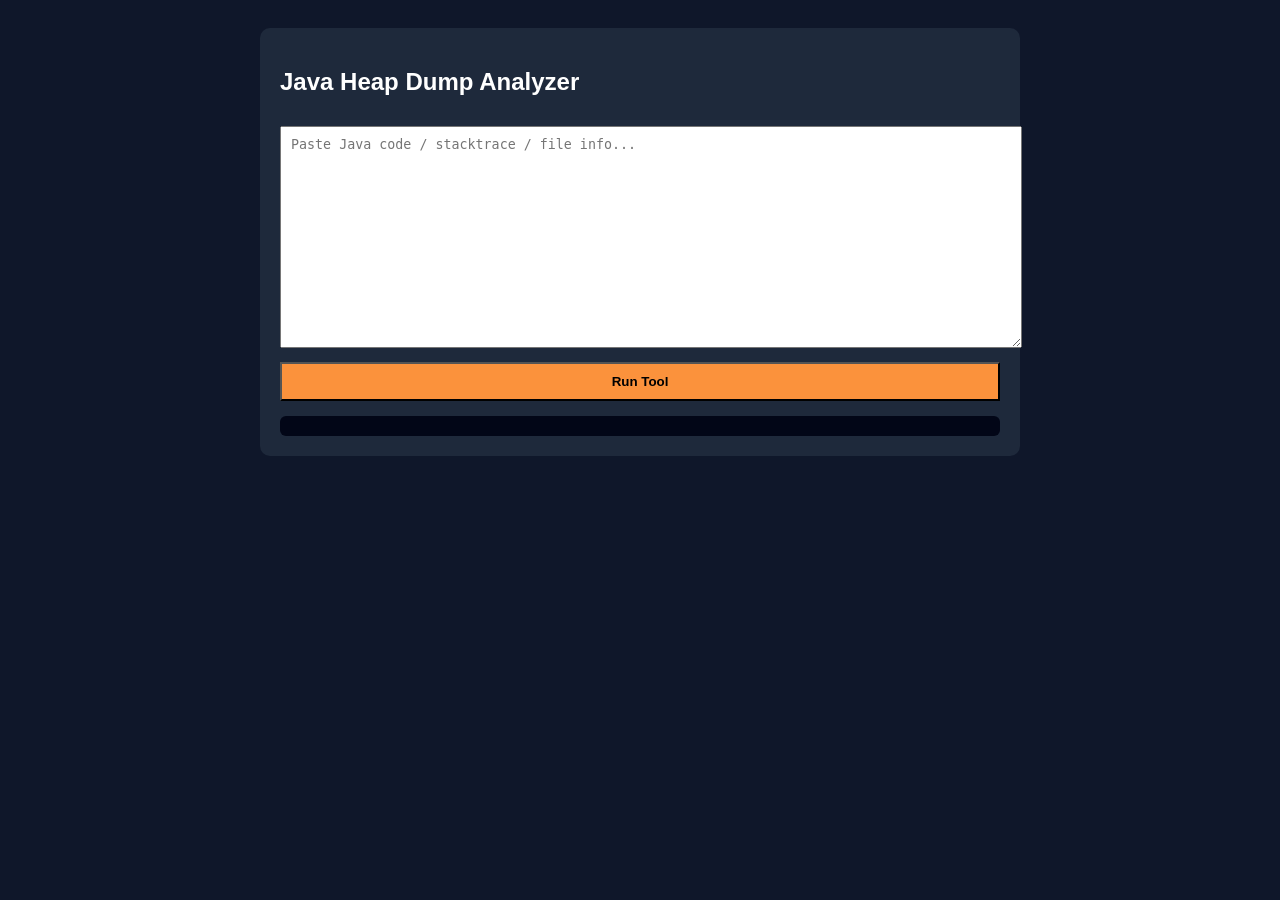
<file: java_heap_dump_analyzer/index.html>
<!DOCTYPE html>
<html>
<head>
<meta charset="UTF-8">
<title>java_heap_dump_analyzer</title>
<link rel="stylesheet" href="styles.css">
</head>
<body>
<div class="container">
<h2>Java Heap Dump Analyzer</h2>

<textarea id="input" placeholder="Paste Java code / stacktrace / file info..."></textarea>

<button onclick="analyze()">Run Tool</button>

<div id="result"></div>
</div>

<script src="script.js"></script>
</body>
</html>
</file>
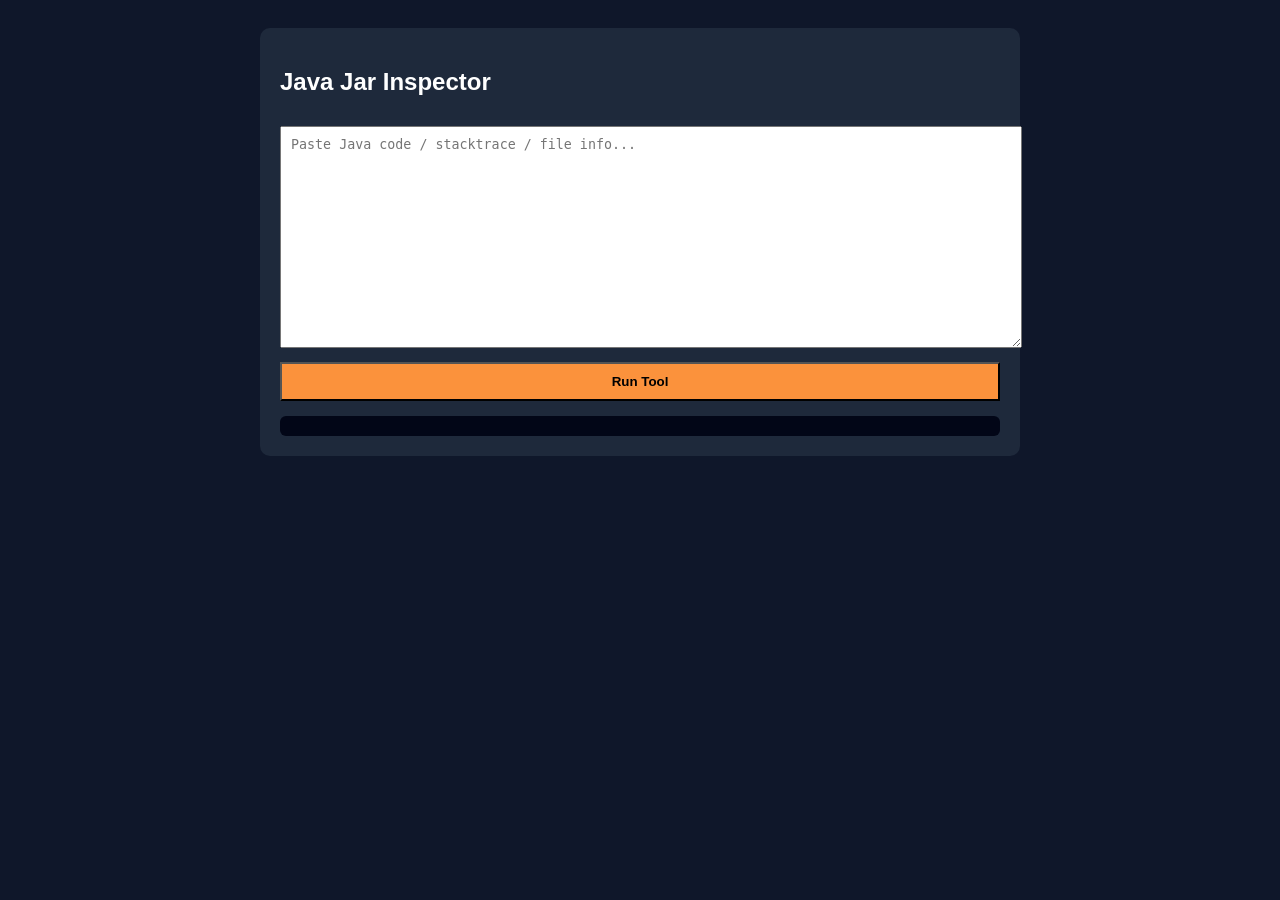
<file: java_jar_inspector/index.html>
<!DOCTYPE html>
<html>
<head>
<meta charset="UTF-8">
<title>java_jar_inspector</title>
<link rel="stylesheet" href="styles.css">
</head>
<body>
<div class="container">
<h2>Java Jar Inspector</h2>

<textarea id="input" placeholder="Paste Java code / stacktrace / file info..."></textarea>

<button onclick="analyze()">Run Tool</button>

<div id="result"></div>
</div>

<script src="script.js"></script>
</body>
</html>
</file>
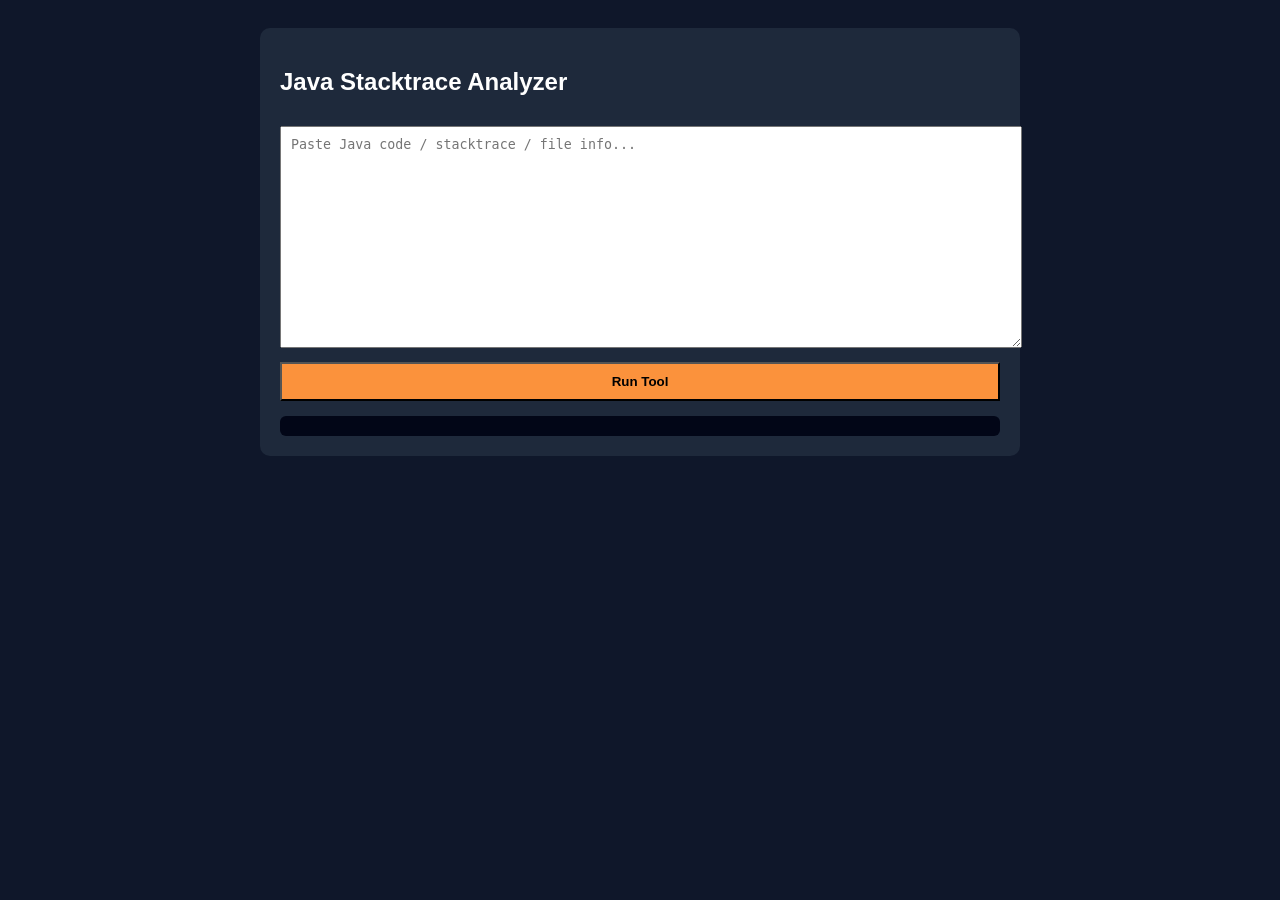
<file: java_stacktrace_analyzer/index.html>
<!DOCTYPE html>
<html>
<head>
<meta charset="UTF-8">
<title>java_stacktrace_analyzer</title>
<link rel="stylesheet" href="styles.css">
</head>
<body>
<div class="container">
<h2>Java Stacktrace Analyzer</h2>

<textarea id="input" placeholder="Paste Java code / stacktrace / file info..."></textarea>

<button onclick="analyze()">Run Tool</button>

<div id="result"></div>
</div>

<script src="script.js"></script>
</body>
</html>
</file>
<file: java_bytecode_viewer/styles.css>
body{font-family:Arial;background:#0f172a;color:#fff;padding:20px;}
.container{max-width:720px;margin:auto;background:#1e293b;padding:20px;border-radius:10px;}
textarea{width:100%;height:200px;margin-top:10px;padding:10px;}
button{width:100%;margin-top:10px;padding:10px;background:#fb923c;color:#000;font-weight:bold;}
#result{margin-top:15px;background:#020617;padding:10px;border-radius:6px;white-space:pre-wrap;}
</file>
<file: java_class_file_analyzer/styles.css>
body{font-family:Arial;background:#0f172a;color:#fff;padding:20px;}
.container{max-width:720px;margin:auto;background:#1e293b;padding:20px;border-radius:10px;}
textarea{width:100%;height:200px;margin-top:10px;padding:10px;}
button{width:100%;margin-top:10px;padding:10px;background:#fb923c;color:#000;font-weight:bold;}
#result{margin-top:15px;background:#020617;padding:10px;border-radius:6px;white-space:pre-wrap;}
</file>
<file: java_code_formatter/styles.css>
body{font-family:Arial;background:#0f172a;color:#fff;padding:20px;}
.container{max-width:720px;margin:auto;background:#1e293b;padding:20px;border-radius:10px;}
textarea{width:100%;height:200px;margin-top:10px;padding:10px;}
button{width:100%;margin-top:10px;padding:10px;background:#fb923c;color:#000;font-weight:bold;}
#result{margin-top:15px;background:#020617;padding:10px;border-radius:6px;white-space:pre-wrap;}
</file>
<file: java_dependency_analyzer/styles.css>
body{font-family:Arial;background:#0f172a;color:#fff;padding:20px;}
.container{max-width:720px;margin:auto;background:#1e293b;padding:20px;border-radius:10px;}
textarea{width:100%;height:200px;margin-top:10px;padding:10px;}
button{width:100%;margin-top:10px;padding:10px;background:#fb923c;color:#000;font-weight:bold;}
#result{margin-top:15px;background:#020617;padding:10px;border-radius:6px;white-space:pre-wrap;}
</file>
<file: java_exception_parser/styles.css>
body{font-family:Arial;background:#0f172a;color:#fff;padding:20px;}
.container{max-width:720px;margin:auto;background:#1e293b;padding:20px;border-radius:10px;}
textarea{width:100%;height:200px;margin-top:10px;padding:10px;}
button{width:100%;margin-top:10px;padding:10px;background:#fb923c;color:#000;font-weight:bold;}
#result{margin-top:15px;background:#020617;padding:10px;border-radius:6px;white-space:pre-wrap;}
</file>
<file: java_heap_dump_analyzer/styles.css>
body{font-family:Arial;background:#0f172a;color:#fff;padding:20px;}
.container{max-width:720px;margin:auto;background:#1e293b;padding:20px;border-radius:10px;}
textarea{width:100%;height:200px;margin-top:10px;padding:10px;}
button{width:100%;margin-top:10px;padding:10px;background:#fb923c;color:#000;font-weight:bold;}
#result{margin-top:15px;background:#020617;padding:10px;border-radius:6px;white-space:pre-wrap;}
</file>
<file: java_jar_inspector/styles.css>
body{font-family:Arial;background:#0f172a;color:#fff;padding:20px;}
.container{max-width:720px;margin:auto;background:#1e293b;padding:20px;border-radius:10px;}
textarea{width:100%;height:200px;margin-top:10px;padding:10px;}
button{width:100%;margin-top:10px;padding:10px;background:#fb923c;color:#000;font-weight:bold;}
#result{margin-top:15px;background:#020617;padding:10px;border-radius:6px;white-space:pre-wrap;}
</file>
<file: java_stacktrace_analyzer/styles.css>
body{font-family:Arial;background:#0f172a;color:#fff;padding:20px;}
.container{max-width:720px;margin:auto;background:#1e293b;padding:20px;border-radius:10px;}
textarea{width:100%;height:200px;margin-top:10px;padding:10px;}
button{width:100%;margin-top:10px;padding:10px;background:#fb923c;color:#000;font-weight:bold;}
#result{margin-top:15px;background:#020617;padding:10px;border-radius:6px;white-space:pre-wrap;}
</file>
